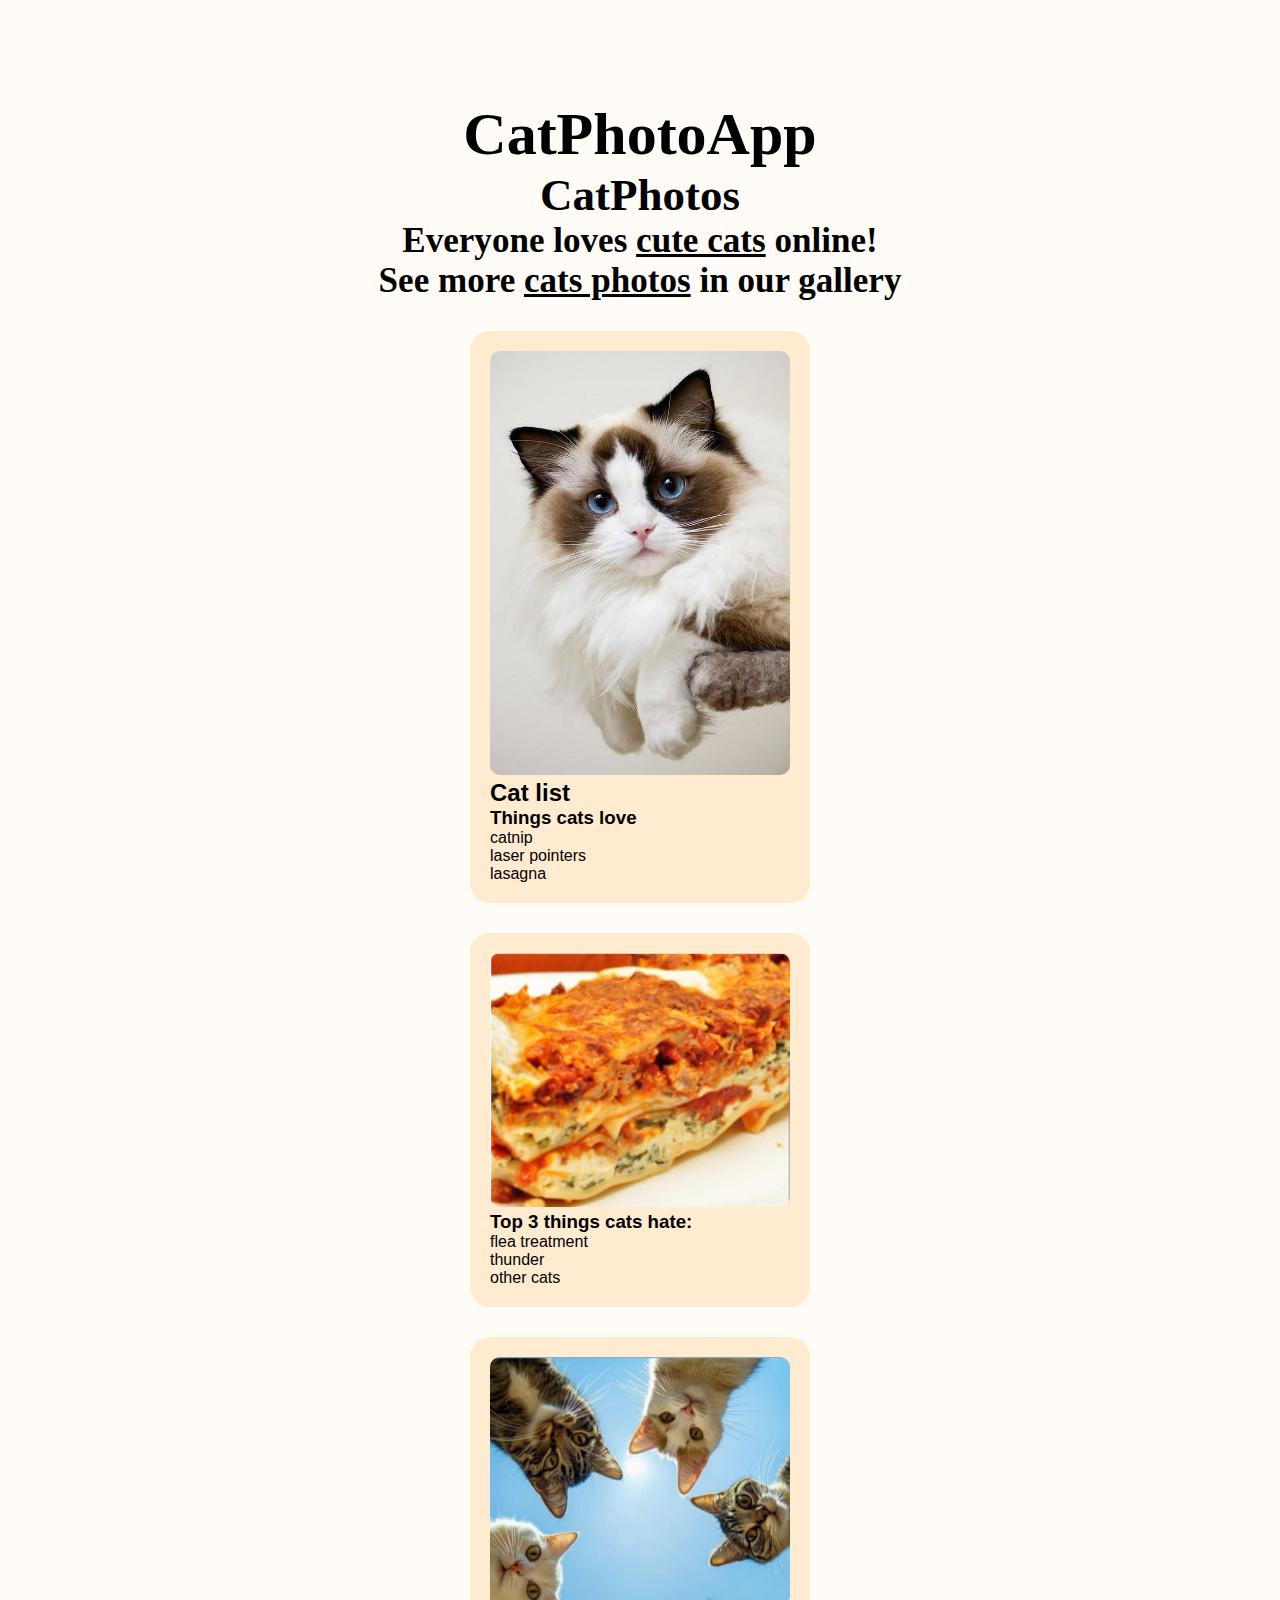
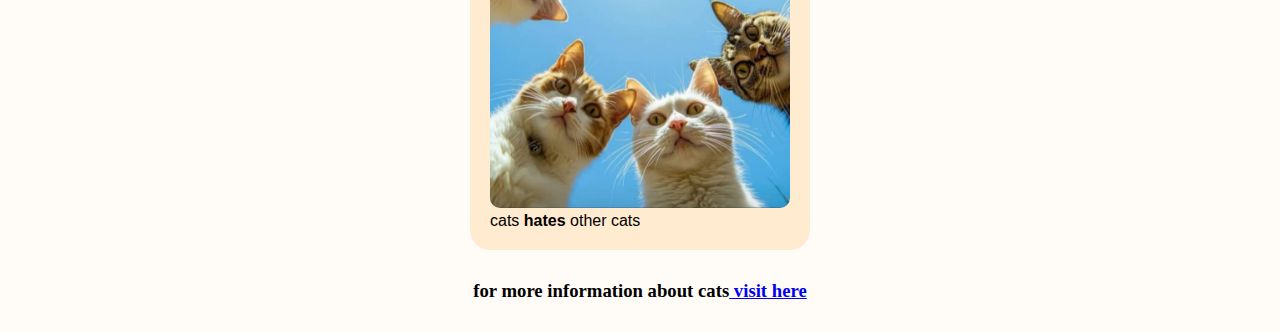
<file: index.html>
<!DOCTYPE html>
<html lang="en">
<head>
    <meta charset="UTF-8">
    <title>Cats</title>
    <link rel="stylesheet" href="style.css">
</head>
<body>
    <header>
        <h1>CatPhotoApp</h1>
        <h2>CatPhotos</h2>
        <h3>Everyone loves <u>cute cats</u> online!</h3>
        <h3>See more <u>cats photos</u> in our gallery</h3>
    </header>
    <div class="cat1">
        <img src="cat3.jpg">
        <h2>Cat list</h2>
        <h3>Things cats love</h3>
        <ul>
            <li>catnip</li>
            <li>laser pointers</li>
            <li>lasagna</li>
        </ul>
    </div>
    <div class="cat2">
        <img src="cat2.jpg" width="250px">
        <h3>Top 3 things cats hate:</h3>
        <ul>
            <li>flea treatment</li>
            <li>thunder</li>
            <li>other cats</li>
        </ul>
    </div>
    <div class="cat3">
        <img src="cat1.jpg" width="250px">
        <p>  cats <b>hates</b> other cats</p>
    </div>
    <footer>
        <h3>for more information about cats<a href="https://cats.com/"> visit here</a></h3>
    </footer>
    </body>
</html>
</file>
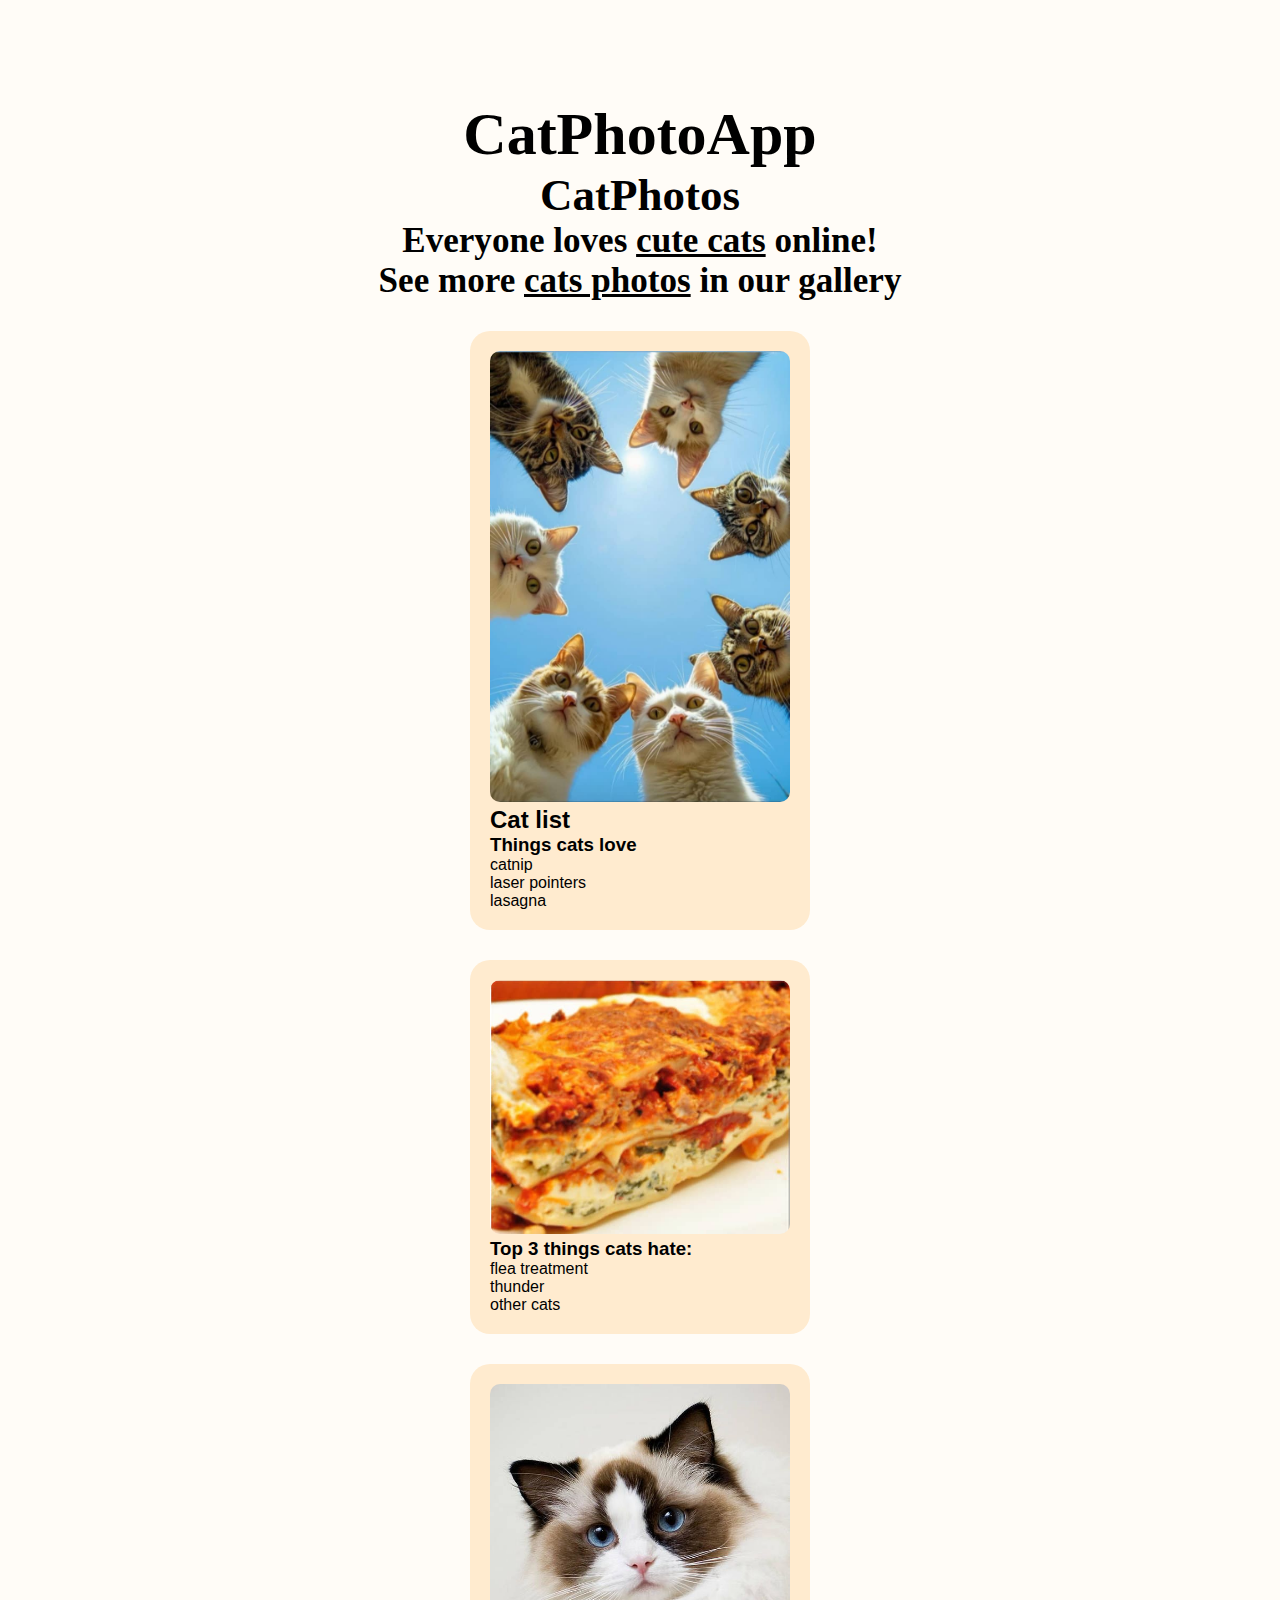
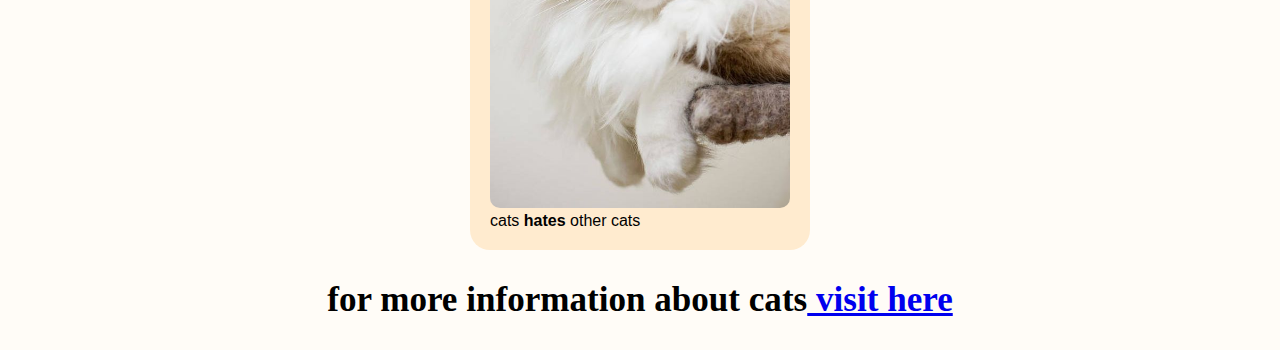
<file: my projects.html>
<!DOCTYPE html>
<html lang="en">
<head>
    <meta charset="UTF-8">
    <title>Cats</title>
    <link rel="stylesheet" href="style.css">
</head>
<body>
    <header>
        <h1>CatPhotoApp</h1>
        <h2>CatPhotos</h2>
        <h3>Everyone loves <u>cute cats</u> online!</h3>
        <h3>See more <u>cats photos</u> in our gallery</h3>
    </header>
    <div class="cat1">
        <img src="cat1.jpg">
        <h2>Cat list</h2>
        <h3>Things cats love</h3>
        <ul>
            <li>catnip</li>
            <li>laser pointers</li>
            <li>lasagna</li>
        </ul>
    </div>
    <div class="cat2">
        <img src="cat2.jpg" width="250px">
        <h3>Top 3 things cats hate:</h3>
        <ul>
            <li>flea treatment</li>
            <li>thunder</li>
            <li>other cats</li>
        </ul>
    </div>
    <div class="cat3">
        <img src="cat3.jpg" width="250px">
        <p>  cats <b>hates</b> other cats</p>
    </div>
    <div class="link">
        <h3>for more information about cats<a href="https://cats.com/"> visit here</a></h3>
    </div>
    </body>
</html>
</file>
<file: style.css>
* {
    padding: 0;
    margin: 0;
    box-sizing: border-box;
}

body {
    background-color: rgb(255, 252, 247);
    display: flex;
    align-items: center;
    justify-content: center;
    flex-direction: column;
    padding: 100px 15px 30px;
}
header{
    font-size: 30px;
    display: flex;
    align-items: center;
    justify-content: center;
    flex-direction: column;
}
.cat1 {
    margin-top: 30px;
}

img {
    width: 100%;
    max-width: 300px;
    height: auto;
}

.cat1, .cat2, .cat3 {
    background-color: rgb(255, 235, 207);
    padding: 20px;
    margin-bottom: 30px;
    border-radius: 20px;
    font-family: 'Gill Sans', 'Gill Sans MT', Calibri, 'Trebuchet MS', sans-serif;
}

.cat1 ul, .cat2 ul, .cat3 ul {
    list-style: none;
}

.cat1 img, .cat2 img, .cat3 img {
    border-radius: 10px;
}

div {
    cursor: pointer;
    transition: all 0.3s;
}

div:hover {
    box-shadow: 0px 0px 5px rgba(0, 0, 0, 0.151);
    transform: scale(1.05);
}

.link{
    font-size: 30px;
}

@media (max-width: 768px) {
    body {
        padding-top: 60px;
    }
    img {
        max-width: 250px;
    }
}

@media (max-width: 480px) {
    .cat1, .cat2, .cat3 {
        width: 700px;
        padding: 30px;
        display: flex;
        justify-content: center;
        flex-direction: column;
        font-size: 50px;
    }
    img {
        max-width: 900px;
        height: 700px;
    }
}
</file>
